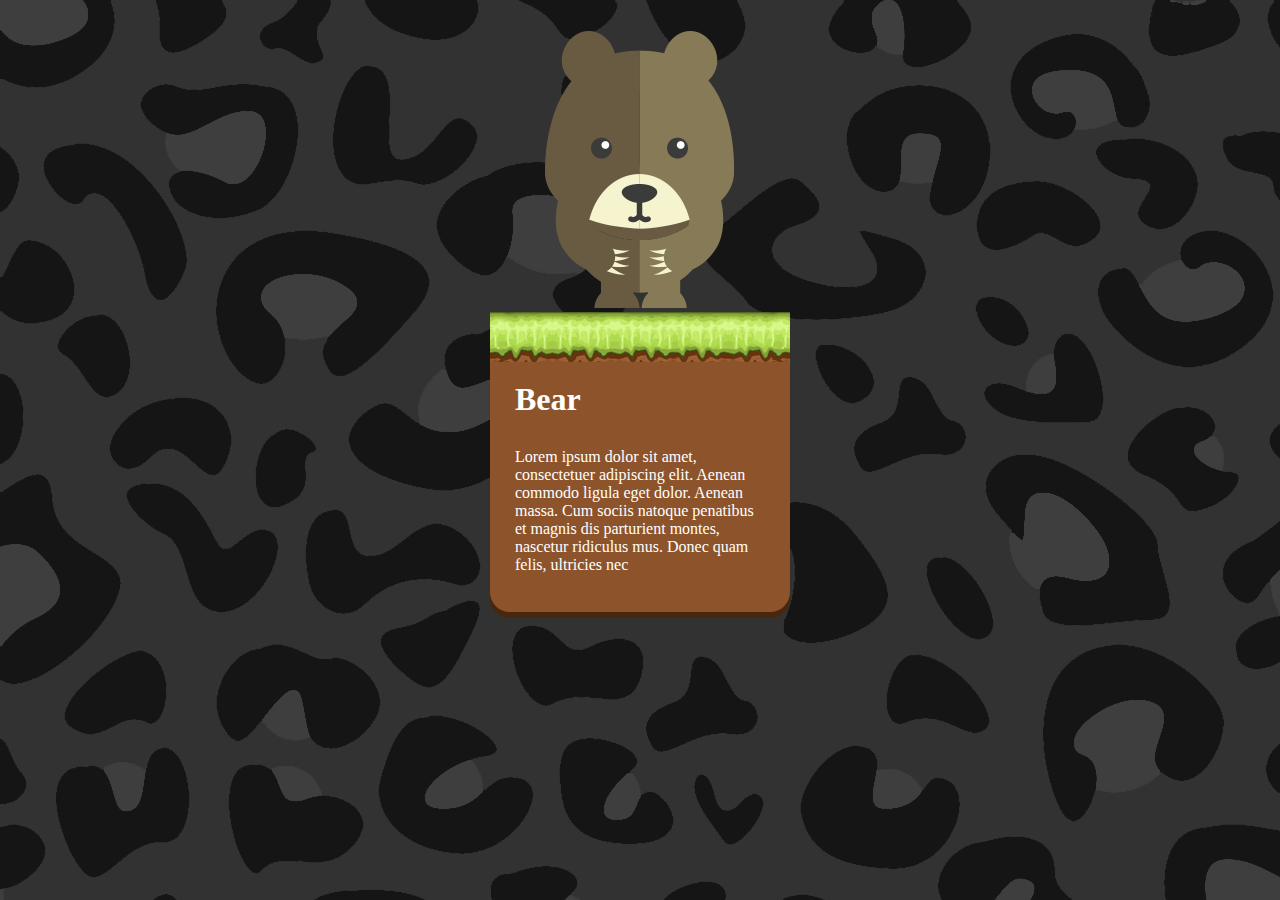
<file: Bear/index.html>
<!DOCTYPE html>
<html>

<head>
   <meta charset="UTF-8">
   <title>Forest Zoo</title>
   <link rel="stylesheet" href="style.css">
</head>

<body>



   <div class="wrap">

      <div class="bear">
         <img src="images/animal05.png" alt="bear">

      </div>

      <div class="box">
         <img src="images/green.png" alt="green">
         <div class="textbox">
            <h1>Bear</h1>
            <p> Lorem ipsum dolor sit amet, consectetuer adipiscing elit. Aenean commodo ligula eget dolor. Aenean
               massa.
               Cum
               sociis natoque penatibus et magnis dis parturient montes, nascetur ridiculus mus. Donec quam felis,
               ultricies
               nec</p>
         </div>
      </div>

      <div class="box2"></div>

   </div>

</body>

</html>
</file>
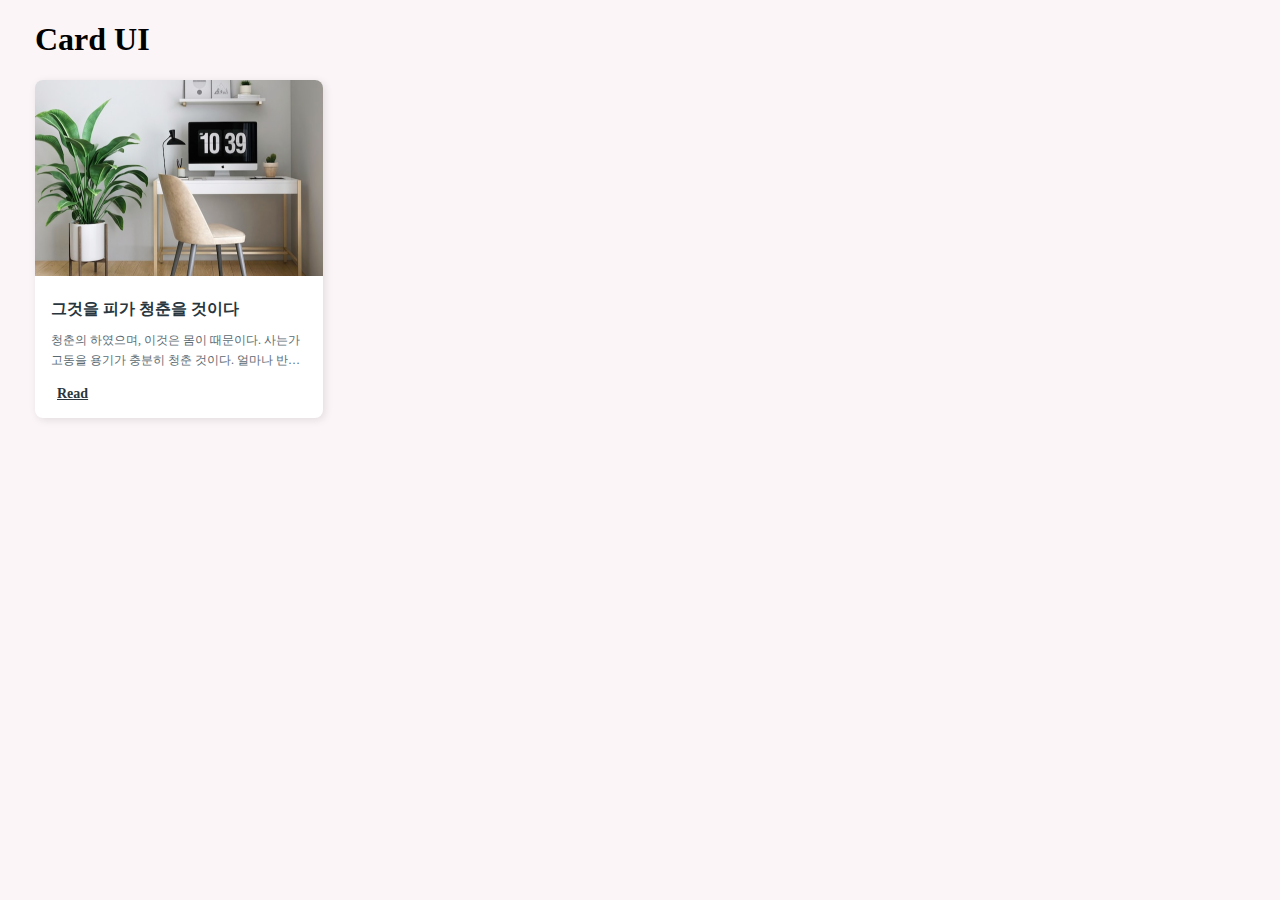
<file: Card UI/index.html>
<!DOCTYPE html>
<html lang="ko-KR">

<head>
  <meta charset="UTF-8">
  <meta http-equiv="X-UA-Compatible" content="IE=edge">
  <meta name="viewport" content="width=device-width, initial-scale=1.0">
  <title>Card UI 만들기</title>
  <link rel="stylesheet" href="./css/normalize.css">
  <link rel="stylesheet" href="./css/card.css">
</head>

<body>
  <h1>Card UI</h1>
  <article class="card-item">
    <a href="#">
      <img src="./img/thumbnail.png" alt="">
      <div class="card-text">
        <h2 class="title">그것을 피가 청춘을 것이다</h2>
        <p>청춘의 하였으며, 이것은 몸이 때문이다. 사는가 고동을 용기가 충분히 청춘 것이다. 얼마나 반짝이는 소담스운 열락의 아름다우냐? 가지에 같지 청춘의 옷을 목숨을 피어나기 오직 군영과 칼이다.
          거친 끓는 예가
          뿐이다. 방지하는 꽃이 청춘을 생명을 이것이다. 인간의 거선의 피고, 모래뿐일 작고 우리 평화스러운 있는가?</p>
        <p class="underline">Read</p>
      </div>
    </a>
  </article>
</body>

</html>
</file>
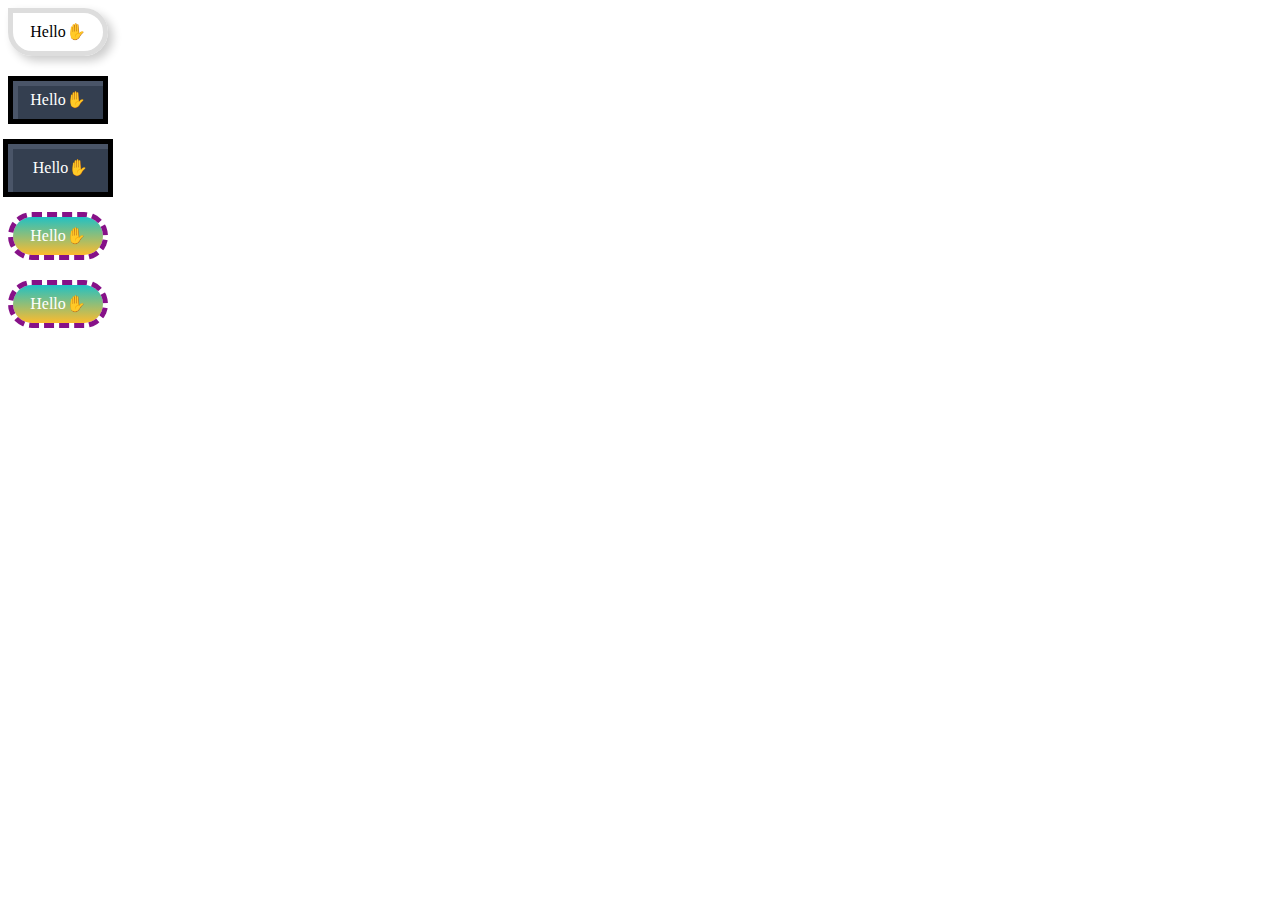
<file: 박스 꾸미기/001.html>
<!DOCTYPE html>
<html lang="ko-KR">

<head>
  <meta charset="UTF-8">
  <meta http-equiv="X-UA-Compatible" content="IE=edge">
  <meta name="viewport" content="width=device-width, initial-scale=1.0">
  <title>box</title>
  <style>
    div {
      width: 100px;
      height: 48px;
      line-height: 38px;
      text-align: center;
      box-sizing: border-box;

    }

    /* div:not(:first-child) {
      margin-top: 20px;
    } */
    div~div {
      margin-top: 20px;
    }

    .box1 {
      color: #fff;
      background: #343f50;
      box-shadow: inset 5px 5px #4a5568;
      border: 5px solid #000;
    }


    .box11 {
      color: #fff;
      background: #343f50;
      border: 5px solid #4a5568;
      border-width: 5px 0 0 5px;
      /* 포커스가 감춰져 사용자가 길을 잃을 수 있음 사용 주의! */
      outline: 5px solid #000;
    }

    .box11:focus {
      /* 아웃라인을 사용한다면 focus 된 상태까지 고려할것 */
      outline-color: royalblue;
    }

    /*  background-clip */
    .box2 {
      color: #fff;
      border-radius: 24px;
      background: linear-gradient(180deg, rgba(34, 193, 195, 1) 0%, rgba(253, 187, 45, 1) 100%);
      border: 5px dashed rgb(134, 17, 136);
      background-clip: padding-box;
    }

    /* 가상요소 + position 을 이용해서 푸는 방법 */
    .box22 {
      color: #fff;
      border-radius: 24px;
      border: 5px dashed rgb(134, 17, 136);
      position: relative;
      overflow: hidden;
    }

    .box22::before {
      content: '';
      display: block;
      width: 100%;
      height: 100%;
      background: linear-gradient(180deg, rgba(34, 193, 195, 1) 0%, rgba(253, 187, 45, 1) 100%);
      position: absolute;
      top: 0;
      left: 0;
      z-index: -1;
    }

    .box3 {
      border: 5px solid #ddd;
      border-radius: 0 24px 24px 24px;
      box-shadow: 5px 5px 10px 0 rgba(0, 0, 0, 0.2);
    }
  </style>
</head>

<body>
  <div class="box3">Hello✋</div>
  <!-- <button class="box1">Hello✋</button>
  <button class="box11">Hello✋</button> -->
  <div class="box1">Hello✋</div>
  <div class="box11">Hello✋</div>
  <div class="box2">Hello✋</div>
  <div class="box22">Hello✋</div>
</body>

</html>
</file>
<file: Bear/style.css>
body {
  background-image: url(images/bg.png);
}

.wrap {
  width: 300px;
  margin: auto;
}

.box {
  width: 300px;
  height: 300px;
  background: #8d542c;
  border-radius: 0px 0px 20px 20px;
  position: relative;
  z-index: 1;
  box-shadow: 0 6px 0 0 #49260e;
}
.textbox {
  width: 280px;
  height: 280px;
  padding-left: 10px;
}

h1,
p {
  margin: initial;
  padding: initial;
  color: #fff;
  padding: 15px;
}
</file>
<file: Card UI/css/card.css>
body {
  background: rgb(252, 245, 248);
}

h1{
  margin-left: 35px;
}

h2,
p {
  margin: 0;
}

.card-item a {
  text-decoration: none;
  color: #29363d;
  display: block;
  width: 288px;
  background: #fff;
  box-shadow: 2px 2px 8px rgba(0, 0, 0, 0.1);
  border-radius: 8px;
  overflow: hidden;
  margin-left: 35px;
}
.card-item img {
  width: 100%;
  aspect-ratio: 288/196;
  object-fit: cover;
  vertical-align: top;
}

.card-text {
  padding: 24px 16px 16px;
}

.card-text .title {
  font-size: 16px;
  white-space: nowrap;
  overflow: hidden;
  text-overflow: ellipsis;
}

.card-text .title + p {
  font-size: 12px;
  color: #5a6a72;
  overflow: hidden;
  display: -webkit-box;
  -webkit-box-orient: vertical;
  -webkit-line-clamp: 2;
  word-break: break-all;
  margin: 12px 0 16px;
  line-height: 20px;
}

.underline {
  text-decoration: underline;
  font-weight: bold;
  font-size: 14px;
  padding-left: 6px;
}
</file>
